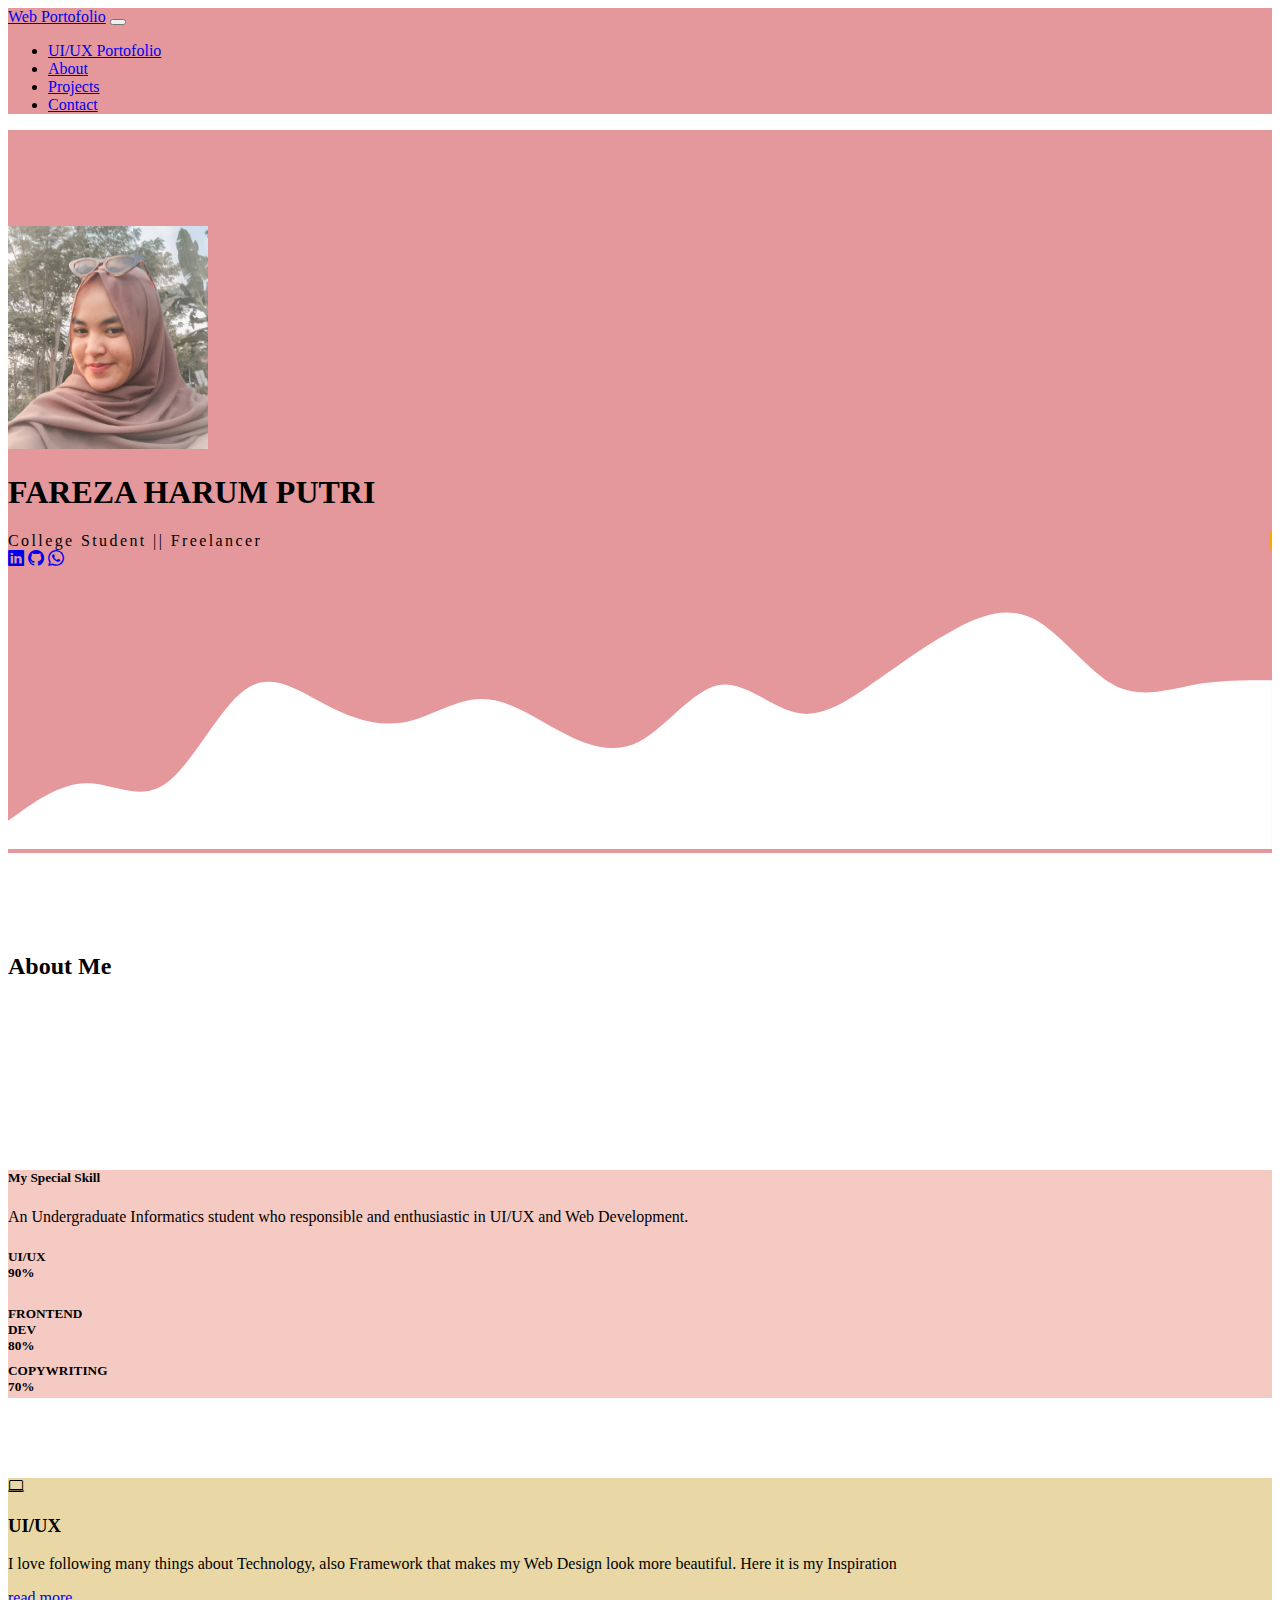
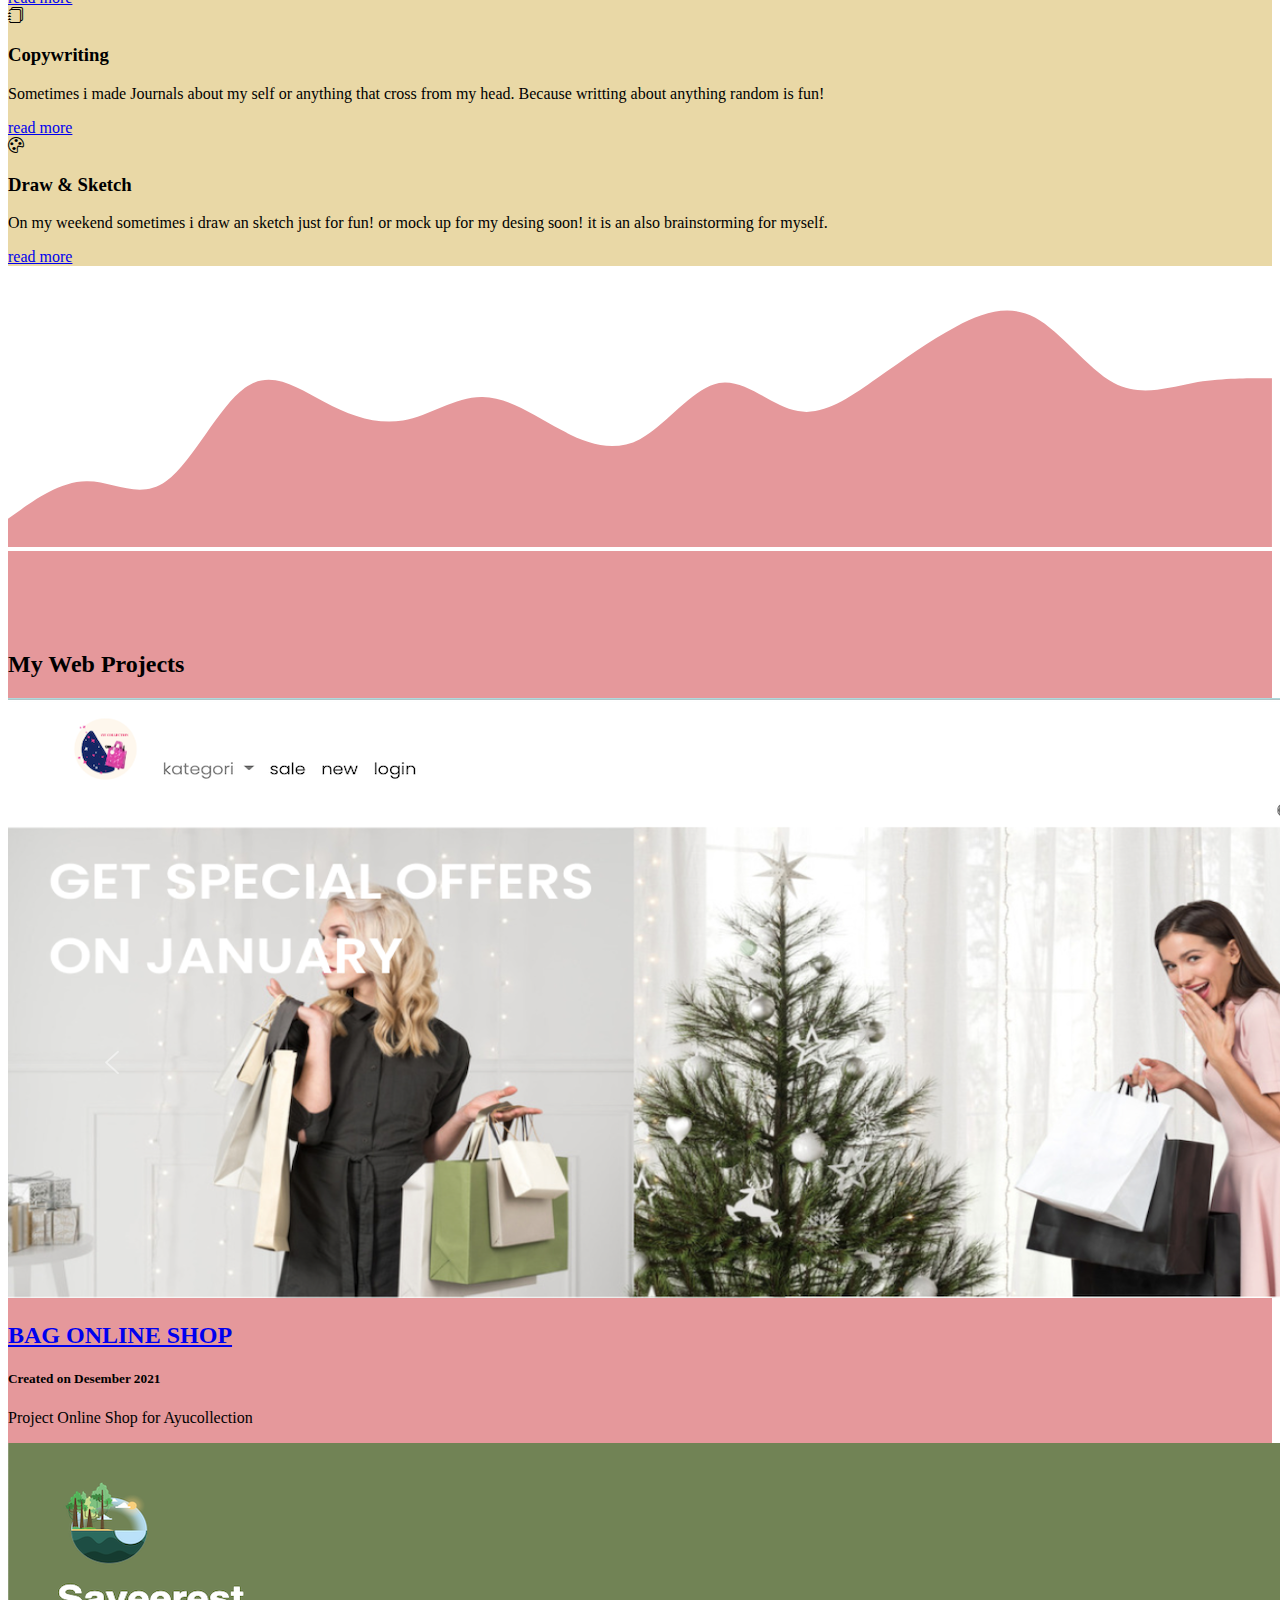
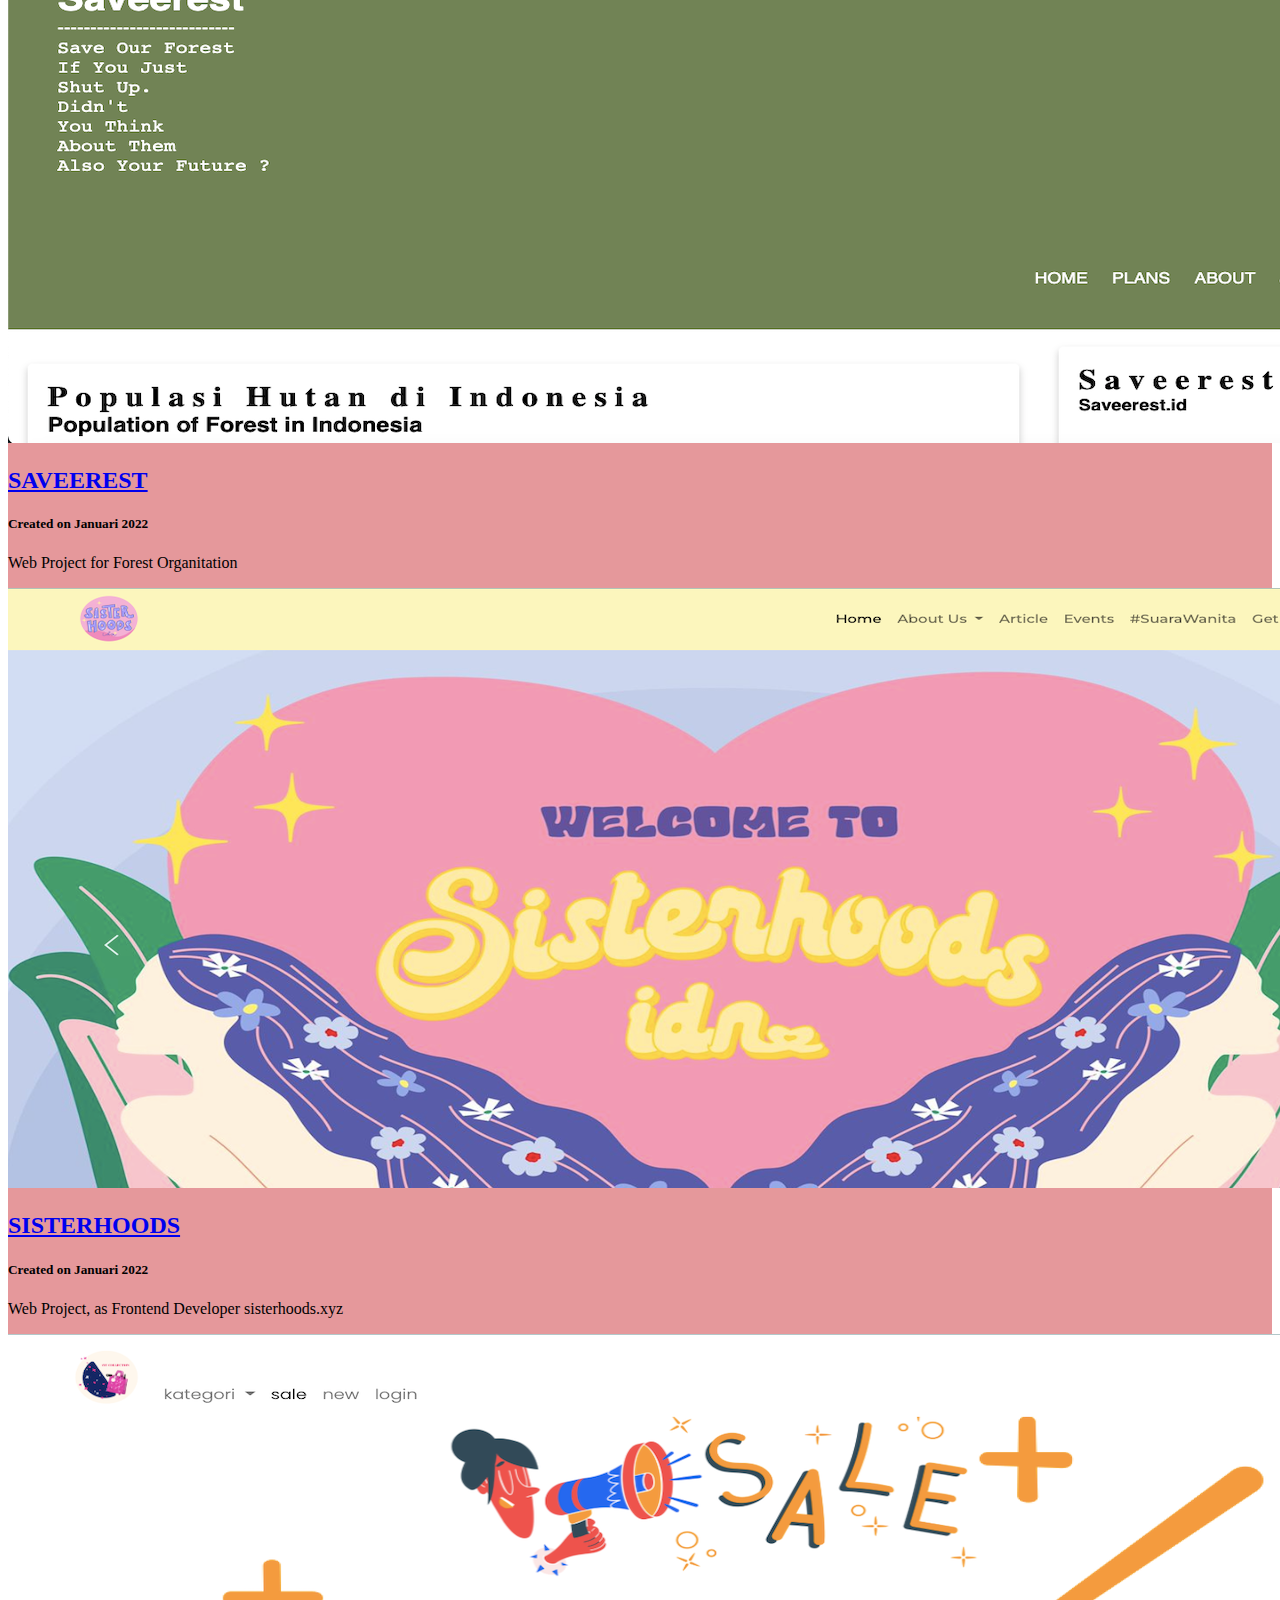
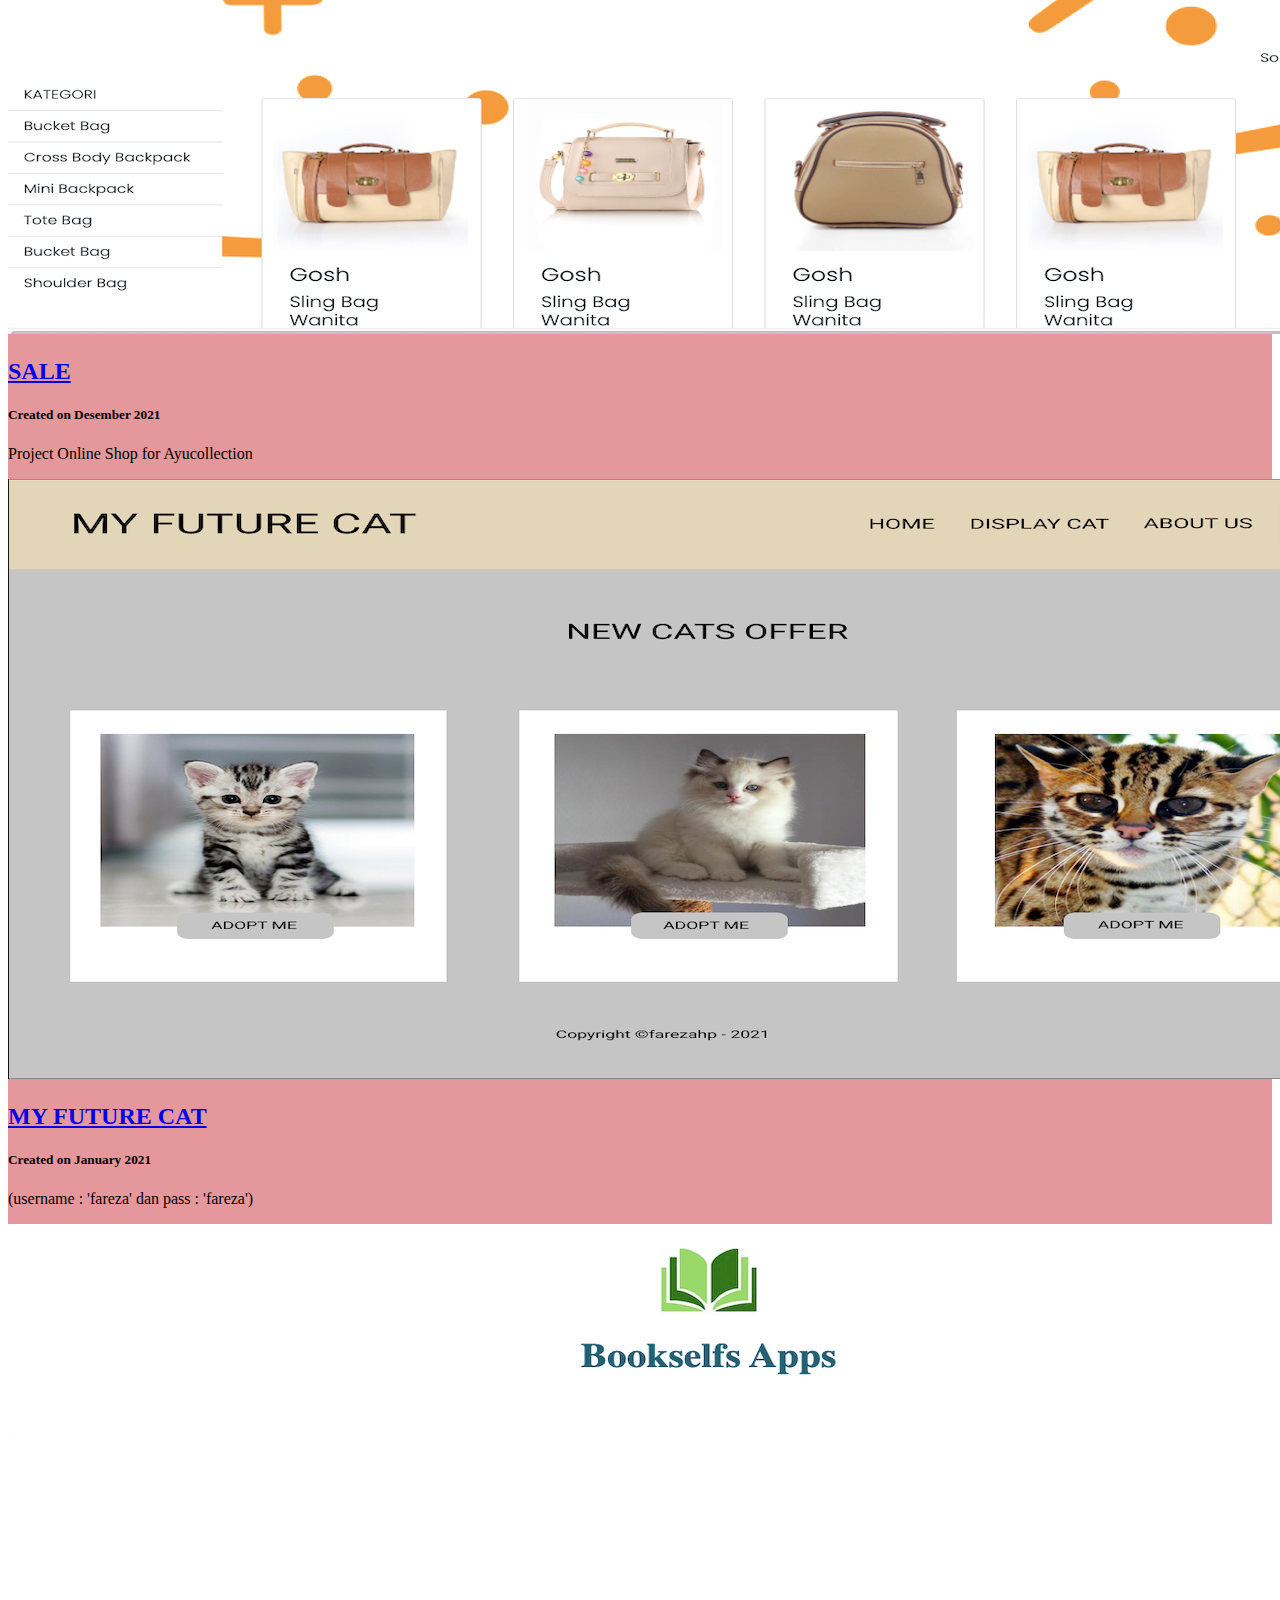
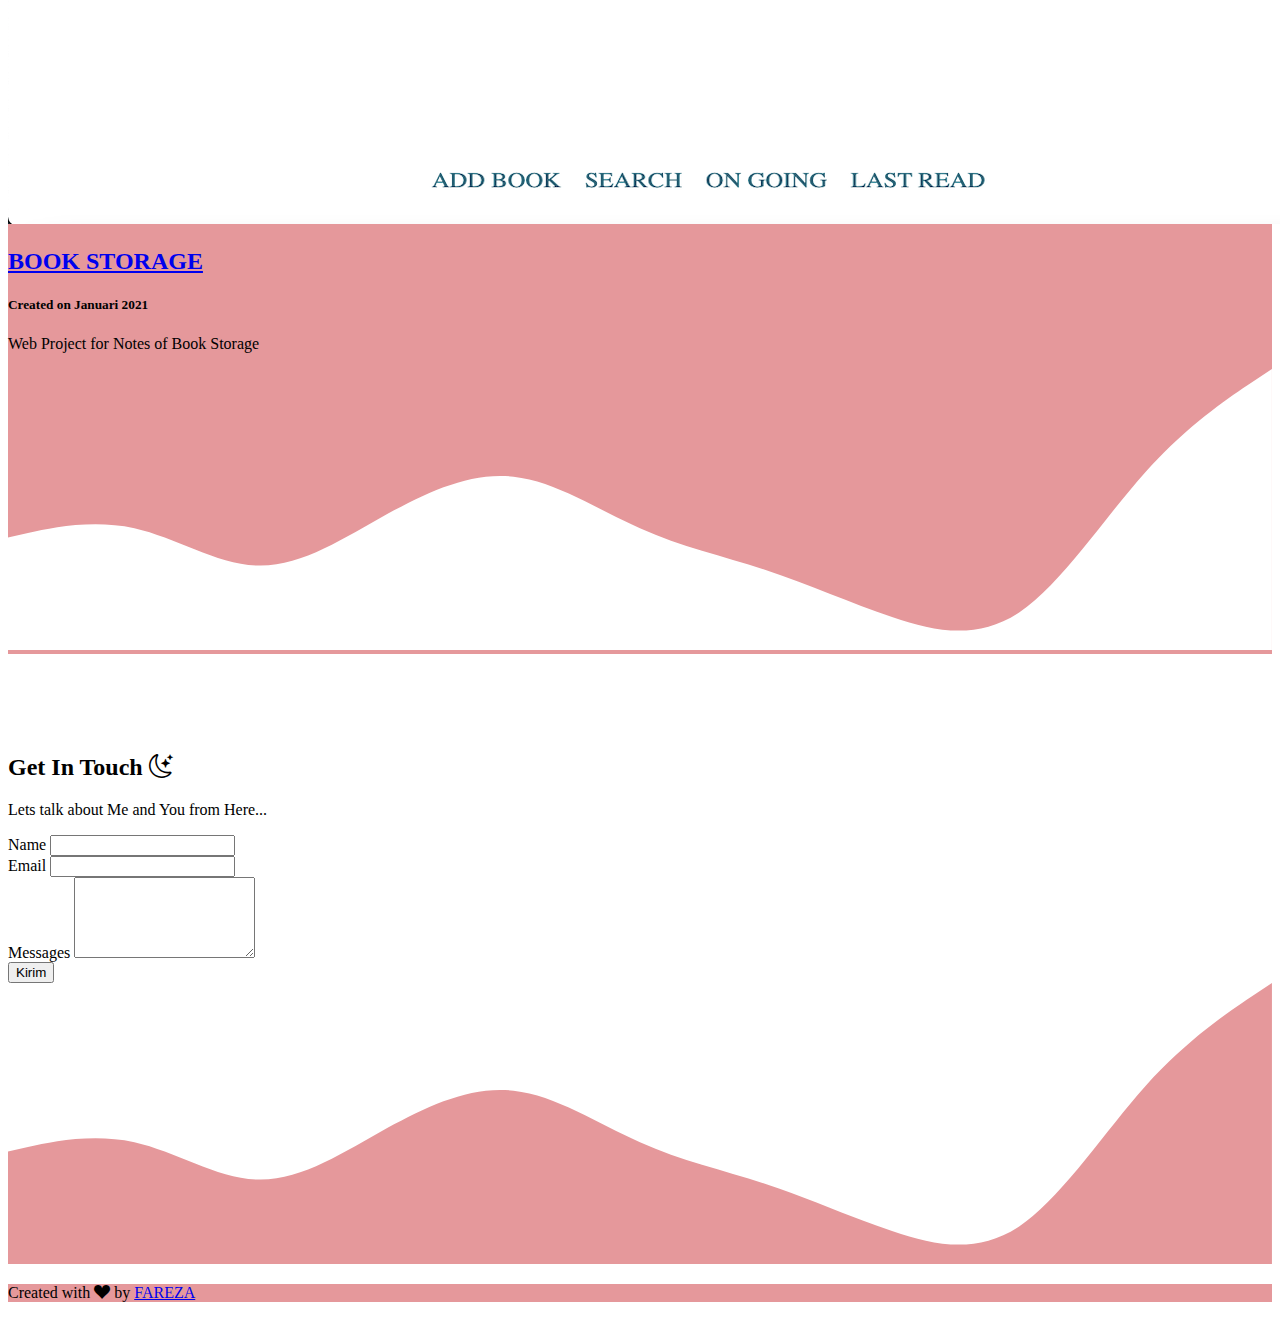
<file: index.html>
<!doctype html>
<html lang="en">
  <head>
    <!-- Required meta tags -->
    <meta charset="utf-8">
    <meta name="viewport" content="width=device-width, initial-scale=1">

    <!-- Bootstrap CSS -->
    <link href="https://cdn.jsdelivr.net/npm/bootstrap@5.0.2/dist/css/bootstrap.min.css" rel="stylesheet" integrity="sha384-EVSTQN3/azprG1Anm3QDgpJLIm9Nao0Yz1ztcQTwFspd3yD65VohhpuuCOmLASjC" crossorigin="anonymous">

    <!--link cdn icon bootstrap-->
    <link rel="stylesheet" href="https://cdn.jsdelivr.net/npm/bootstrap-icons@1.5.0/font/bootstrap-icons.css">

    <link href="https://unpkg.com/aos@2.3.1/dist/aos.css" rel="stylesheet">
    <!-- link css-->
    <link rel="stylesheet" href="style.css">

    <title>Fareza.com</title>

    <style>
      .foto{
        transform: scale(1);
        transition: 1s ease;
      }
      .foto:hover{
        box-shadow: 5px 5px 7px grey;
        transform: scale(0.87);
      }
      .typewriter {
  overflow: hidden; /* Ensures the content is not revealed until the animation */
  border-right: .15em solid orange; /* The typwriter cursor */
  white-space: nowrap; /* Keeps the content on a single line */
  margin: 0 auto; /* Gives that scrolling effect as the typing happens */
  letter-spacing: .15em; /* Adjust as needed */
  animation: 
    typing 1s steps(40, end),
    blink-caret .75s step-end infinite;
}

/* The typing effect */
@keyframes typing {
  from { width: 0 }
  to { width:10% }
}

/* The typewriter cursor effect */
@keyframes blink-caret {
  from, to { border-color: transparent }
  50% { border-color: orange; }
}

.barhtml{
  width: 0%;
  animation-name: barhtml;
  animation-duration: 2s;
  animation-fill-mode:both;
  animation-iteration-count: 1;
}
@keyframes barhtml {
  0% {width:0%;}
    100% {width:90%;}
}
.barcss{
  width: 0%;
  animation-name: barcss;
  animation-duration: 2s;
  animation-fill-mode:both;
  animation-iteration-count: 1;
}

@keyframes barcss {
  0%{width:0%;}
    100% {width:80%;}
}
.barbootstrap{
  width: 0%;
  animation-name: barbootstrap;
  animation-duration: 2s;
  animation-fill-mode:both;
  animation-iteration-count: 1;
}

@keyframes barbootstrap {
  0%{width:0%;}
    100% {width:70%;}
}
    </style>

  </head>
  <body id="home">
    <nav class="navbar navbar-expand-lg navbar-dark fixed-top" style="background-color: #e5989b;">
        <div class="container">
          <a class="navbar-brand" href="#">Web Portofolio</a>
          <button class="navbar-toggler" type="button" data-bs-toggle="collapse" data-bs-target="#navbarNav" aria-controls="navbarNav" aria-expanded="false" aria-label="Toggle navigation">
            <span class="navbar-toggler-icon"></span>
          </button>
          <div class="collapse navbar-collapse" id="navbarNav">
            <ul class="navbar-nav ms-auto ">
              <li class="nav-item">
                <a class="nav-link active" aria-current="page" href="uiux.html">UI/UX Portofolio</a>
              </li>
              <li class="nav-item">
                <a class="nav-link" href="#about">About</a>
              </li>
              <li class="nav-item">
                <a class="nav-link" href="#projects">Projects</a>
              </li>
              <li class="nav-item">
                <a class="nav-link" href="#contact">Contact</a>
              </li>
            </ul>
          </div>
        </div>
      </nav>

      <!--JUMBOTRON -->
      <section class="jumbotron text-center">
          <img src="img/ukhti.jpeg" alt="fareza.jpg" width="200"
          class="rounded-circle img-thumbnail foto">
        <h1 class="display-4">FAREZA HARUM PUTRI</h1>
        <p class="typewriter lead">College Student || Freelancer</p>
        <a href="https://www.linkedin.com/in/farezahp/" class="link-dark"><i class="bi bi-linkedin p-2"></i></a>
        <a href="https://github.com/farezahp" class="link-dark"><i class="bi bi-github p-2"></i></a>
        <a href="https://wa.me/+6285156245793?text=Halo%20Fareza%2C" class="link-dark"><i class="bi bi-whatsapp p-2"></i></a>
        <svg xmlns="http://www.w3.org/2000/svg" data-aos="fade-up" viewBox="0 0 1440 320"><path fill="#ffffff" fill-opacity="1" d="M0,288L15,277.3C30,267,60,245,90,245.3C120,245,150,267,180,245.3C210,224,240,160,270,138.7C300,117,330,139,360,154.7C390,171,420,181,450,176C480,171,510,149,540,149.3C570,149,600,171,630,186.7C660,203,690,213,720,197.3C750,181,780,139,810,133.3C840,128,870,160,900,165.3C930,171,960,149,990,128C1020,107,1050,85,1080,69.3C1110,53,1140,43,1170,58.7C1200,75,1230,117,1260,133.3C1290,149,1320,139,1350,133.3C1380,128,1410,128,1425,128L1440,128L1440,320L1425,320C1410,320,1380,320,1350,320C1320,320,1290,320,1260,320C1230,320,1200,320,1170,320C1140,320,1110,320,1080,320C1050,320,1020,320,990,320C960,320,930,320,900,320C870,320,840,320,810,320C780,320,750,320,720,320C690,320,660,320,630,320C600,320,570,320,540,320C510,320,480,320,450,320C420,320,390,320,360,320C330,320,300,320,270,320C240,320,210,320,180,320C150,320,120,320,90,320C60,320,30,320,15,320L0,320Z"></path></svg>
        
      </section>
      <!--akhir jumbotron-->

      <!-- about -->
      <section id="about">
          <div class="container">
              <div class="row text-center mb-3">
                  <div class="col">
                      <h2>About Me</h2>
                  </div>
              </div>
              <div class="row justify-content-center fs-5 text-center ">
                  <div class="col-md-4" data-aos="fade-right"
                  data-aos-offset="300"
                  data-aos-easing="ease-in-sine">
                    <p style="text-align: justify;"> Helo, let me introduce my self first. My name is Fareza Harum Putri, now i lived in Yogyakarta. </p>
                  </div>
                  <div class="col-md-4" data-aos="fade-left"
                  data-aos-offset="300"
                  data-aos-easing="ease-in-sine" >
                      <p style="text-align: justify;">I am a Student in Universitas Teknologi Digital Indonesia also Freelancer as a Mentor. My hobby is sketch, desain, watching film, writting and many more.</p>
                  </div>
              </div>
          </div>
          
          
      </section>
      <!-- akhir about -->
      

      <!-- skill -->
      <section>
        
        <div class="card m-5">
            
            <div class="card-body" style="background-color: #f5cac3;">
              <h5 class="card-title text-center">My Special Skill</h5>
              <div class="row justify-content-center fs-5 text-center p-5">
                <div class="col-md-4">
                  <p>An Undergraduate Informatics student who responsible and enthusiastic in UI/UX
                    and Web Development.</p>
                </div>
                <div class="col-md-4 ">
                    <div class="progress m-2" style="height: 35px;">
                        <div class="progress-bar text-left p-3 bg-success  progress-bar-animated barhtml"><h5>UI/UX 90%</h5></div>
                    </div>
                    <div class="progress m-2" style="height: 35px;">
                        <div class="progress-bar text-left p-3 bg-warning  progress-bar-animated barcss"><h5>FRONTEND DEV 80%</h5></div>
                    </div>
                    <div class="progress m-2" style="height: 35px;">
                        <div class="progress-bar text-left p-3 bg-danger  progress-bar-animated barbootstrap"><h5>COPYWRITING 70%</h5></div>
                    </div>
                </div>
            </div>
        </div>
              
              
            </div>
          </div>
       
      </section>
      
      <!-- boxes -->
      <section id="boxes" class="">
        <div class="container">
            <div class="row text-center g-4">
                <div class="col-md">
                    <div class="card text-dark" style="background-color: #e9d8a6;">
                        <div class="card-body text-center">
                            <div class="h1 mb-3">
                                <i class="bi bi-laptop"></i>
                            </div>
                            <h3 class="card-title mb-3">
                                UI/UX
                            </h3>
                            <p class="card-text">
                                I love following many things about Technology, also Framework that makes my Web Design look more beautiful. Here it is my Inspiration
                            </p>
                            <a href="uiux.html" class="btn btn-dark">read more</a>
                            
                        </div>
                    </div>
                </div>
                <div class="col-md">
                    <div class="card text-dark" style="background-color: #e9d8a6;">
                        <div class="card-body text-center">
                            <div class="h1 mb-3">
                              <i class="bi bi-journals"></i>
                            </div>
                            <h3 class="card-title mb-3">
                                Copywriting
                            </h3>
                            <p class="card-text">
                                Sometimes i made Journals about my self or anything that cross from my head. Because writting about anything random is fun!
                            </p>
                            <a href="#" class="btn btn-dark">read more</a>
                            
                        </div>
                    </div>
                </div>
                <div class="col-md">
                  <div class="card text-dark" style="background-color: #e9d8a6;">
                    <div class="card-body text-center">
                        <div class="h1 mb-3">
                          <i class="bi bi-palette"></i>
                        </div>
                        <h3 class="card-title mb-3">
                            Draw & Sketch
                        </h3>
                        <p class="card-text">
                            On my weekend sometimes i draw an sketch just for fun! or mock up for my desing soon! it is an also brainstorming for myself.
                        </p>
                        <a href="#" class="btn btn-dark">read more</a>
                        
                    </div>
                </div></div>
            </div>
        </div>
        <svg xmlns="http://www.w3.org/2000/svg" viewBox="0 0 1440 320"><path fill="#e5989b" fill-opacity="1" d="M0,288L15,277.3C30,267,60,245,90,245.3C120,245,150,267,180,245.3C210,224,240,160,270,138.7C300,117,330,139,360,154.7C390,171,420,181,450,176C480,171,510,149,540,149.3C570,149,600,171,630,186.7C660,203,690,213,720,197.3C750,181,780,139,810,133.3C840,128,870,160,900,165.3C930,171,960,149,990,128C1020,107,1050,85,1080,69.3C1110,53,1140,43,1170,58.7C1200,75,1230,117,1260,133.3C1290,149,1320,139,1350,133.3C1380,128,1410,128,1425,128L1440,128L1440,320L1425,320C1410,320,1380,320,1350,320C1320,320,1290,320,1260,320C1230,320,1200,320,1170,320C1140,320,1110,320,1080,320C1050,320,1020,320,990,320C960,320,930,320,900,320C870,320,840,320,810,320C780,320,750,320,720,320C690,320,660,320,630,320C600,320,570,320,540,320C510,320,480,320,450,320C420,320,390,320,360,320C330,320,300,320,270,320C240,320,210,320,180,320C150,320,120,320,90,320C60,320,30,320,15,320L0,320Z"></path></svg>
    </section>


      <!-- akhir skill -->

      

      <!-- projects -->
      

      <section id="projects" >
        
          <div class="container">
              <div class="row text-center mb-3">
                  <div class="col">
                      <h2>My Web Projects</h2>
                  </div>
              </div>
              <div class="row justify-content-center">
                  <div class="col-md-4 mb-3">
                    <div class="card">
                        <img src="img/OLSHOP.png" class="card-img-top" alt="project 1">
                        <div class="card-body">
                          
                          <h2><a href="https://olshop-demo.netlify.app/">BAG ONLINE SHOP</a></h2>
                          <H5>Created on Desember 2021</H5>
                          <p class="card-text">Project Online Shop for Ayucollection</p>
                        </div>
                      </div>
                  </div>
                  <div class="col-md-4 mb-3">
                    <div class="card">
                        <img src="img/saveerest.png" class="card-img-top" alt="project 2">
                        <div class="card-body">
                          <h2><a href="https://saveerest.netlify.app/">SAVEEREST</a></h2>
                          <H5>Created on Januari 2022</H5>
                          <p class="card-text">Web Project for Forest Organitation </p>
                        </div>
                      </div>
                  </div>
                  <div class="col-md-4 mb-3">
                    <div class="card">
                        <img src="img/SISTERHOODS.png" class="card-img-top" alt="project 3">
                        <div class="card-body">
                          <h2><a href="https://sisterhoods-demo.netlify.app/">SISTERHOODS</a></h2>
                          <H5>Created on Januari 2022</H5>
                          <p class="card-text">Web Project, as Frontend Developer sisterhoods.xyz</p>
                        </div>
                      </div>
                  </div>
                  
              </div>

              <div class="row justify-content-center">
                <div class="col-md-4 mb-3">
                  <div class="card">
                      <img src="img/sale.png" class="card-img-top" alt="project 1">
                      <div class="card-body">
                        
                        <h2><a href="https://olshop-demo.netlify.app/">SALE</a></h2>
                        <H5>Created on Desember 2021</H5>
                        <p class="card-text">Project Online Shop for Ayucollection</p>
                      </div>
                    </div>
                </div>
                <div class="col-md-4 mb-3">
                  <div class="card">
                      <img src="img/DISPLAY CAT.png" class="card-img-top" alt="project 2">
                      <div class="card-body">

                        <h2><a href="https://myfuuturecat.000webhostapp.com/"> MY FUTURE CAT</a></h2>
                        <h5>Created on January 2021</h5>
                        <p class="card-text"> (username : 'fareza' dan pass : 'fareza')</p>
                      </div>
                    </div>
                </div>
                <div class="col-md-4 mb-3">
                  <div class="card">
                      <img src="img/book storage.png" class="card-img-top" alt="project 3">
                      <div class="card-body">
                        <h2><a href="https://saveerest.netlify.app/">BOOK STORAGE</a></h2>
                          <H5>Created on Januari 2021</H5>
                          <p class="card-text">Web Project for Notes of Book Storage </p>
                      </div>
                    </div>
                </div>
                
            </div>
          </div>
          <svg xmlns="http://www.w3.org/2000/svg" viewBox="0 0 1440 320"><path fill="#ffffff" fill-opacity="1" d="M0,192L24,186.7C48,181,96,171,144,181.3C192,192,240,224,288,224C336,224,384,192,432,165.3C480,139,528,117,576,122.7C624,128,672,160,720,181.3C768,203,816,213,864,229.3C912,245,960,267,1008,282.7C1056,299,1104,309,1152,277.3C1200,245,1248,171,1296,117.3C1344,64,1392,32,1416,16L1440,0L1440,320L1416,320C1392,320,1344,320,1296,320C1248,320,1200,320,1152,320C1104,320,1056,320,1008,320C960,320,912,320,864,320C816,320,768,320,720,320C672,320,624,320,576,320C528,320,480,320,432,320C384,320,336,320,288,320C240,320,192,320,144,320C96,320,48,320,24,320L0,320Z"></path></svg>
      </section>

      <!-- akhir projects -->

      

      <!-- contact -->
      <section id="contact">
          <div class="container">
              <div class="row text-center mb-3">
                  <div class="col">
                      <h2>Get In Touch <i class="bi bi-moon-stars"></i></h2>
                      <p>Lets talk about Me and You from Here...</p>
                  </div>
              </div>
              <div class="row justify-content-center">
                  <div class="col-md-6">
                    <form>
                        <div class="mb-3">
                          <label for="name" class="form-label">Name</label>
                          <input type="text" class="form-control" id="name" aria-describedby="name">
                          
                        </div>
                        <div class="mb-3">
                            <label for="email" class="form-label">Email</label>
                            <input type="email" class="form-control" id="email" aria-describedby="email">
                          </div>
                          <div class="mb-3">
                            <label for="pesan" class="form-label">Messages</label>
                            <textarea class="form-control" id="pesan" rows="5"></textarea>
                          </div>
                      
                        <button type="submit" class="btn btn-outline-danger">Kirim</button>
                      </form>
                  </div>
              </div>
          </div>
          <svg xmlns="http://www.w3.org/2000/svg" viewBox="0 0 1440 320"><path fill="#e5989b" fill-opacity="1" d="M0,192L24,186.7C48,181,96,171,144,181.3C192,192,240,224,288,224C336,224,384,192,432,165.3C480,139,528,117,576,122.7C624,128,672,160,720,181.3C768,203,816,213,864,229.3C912,245,960,267,1008,282.7C1056,299,1104,309,1152,277.3C1200,245,1248,171,1296,117.3C1344,64,1392,32,1416,16L1440,0L1440,320L1416,320C1392,320,1344,320,1296,320C1248,320,1200,320,1152,320C1104,320,1056,320,1008,320C960,320,912,320,864,320C816,320,768,320,720,320C672,320,624,320,576,320C528,320,480,320,432,320C384,320,336,320,288,320C240,320,192,320,144,320C96,320,48,320,24,320L0,320Z"></path></svg>
      </section>

      <!-- akhir contact -->

      <!-- footer -->
      <footer class="text-white text-center pb-5" style="background-color: #e5989b;">
          <p>Created with <i class="bi bi-suit-heart-fill text-danger"></i> by <a href="https://www.instagram.com/farezahp/" class="text-white fw-bold">FAREZA</a></p>
      </footer>

      <!-- akhir footer -->



    <script src="https://cdn.jsdelivr.net/npm/bootstrap@5.0.2/dist/js/bootstrap.bundle.min.js" integrity="sha384-MrcW6ZMFYlzcLA8Nl+NtUVF0sA7MsXsP1UyJoMp4YLEuNSfAP+JcXn/tWtIaxVXM" crossorigin="anonymous"></script>

    <script src="https://unpkg.com/aos@2.3.1/dist/aos.js"></script>
<script>
  AOS.init();
</script>
  </body>
</html>
</file>
<file: style.css>
body {
    min-height: 2000px;
}

.jumbotron {
    padding-top: 6rem ;
    background-color: #e5989b;
}

#projects {
    background-color: #e5989b;
}
#boxes {
    
}
section {
    padding-top: 5rem;
}
</file>
